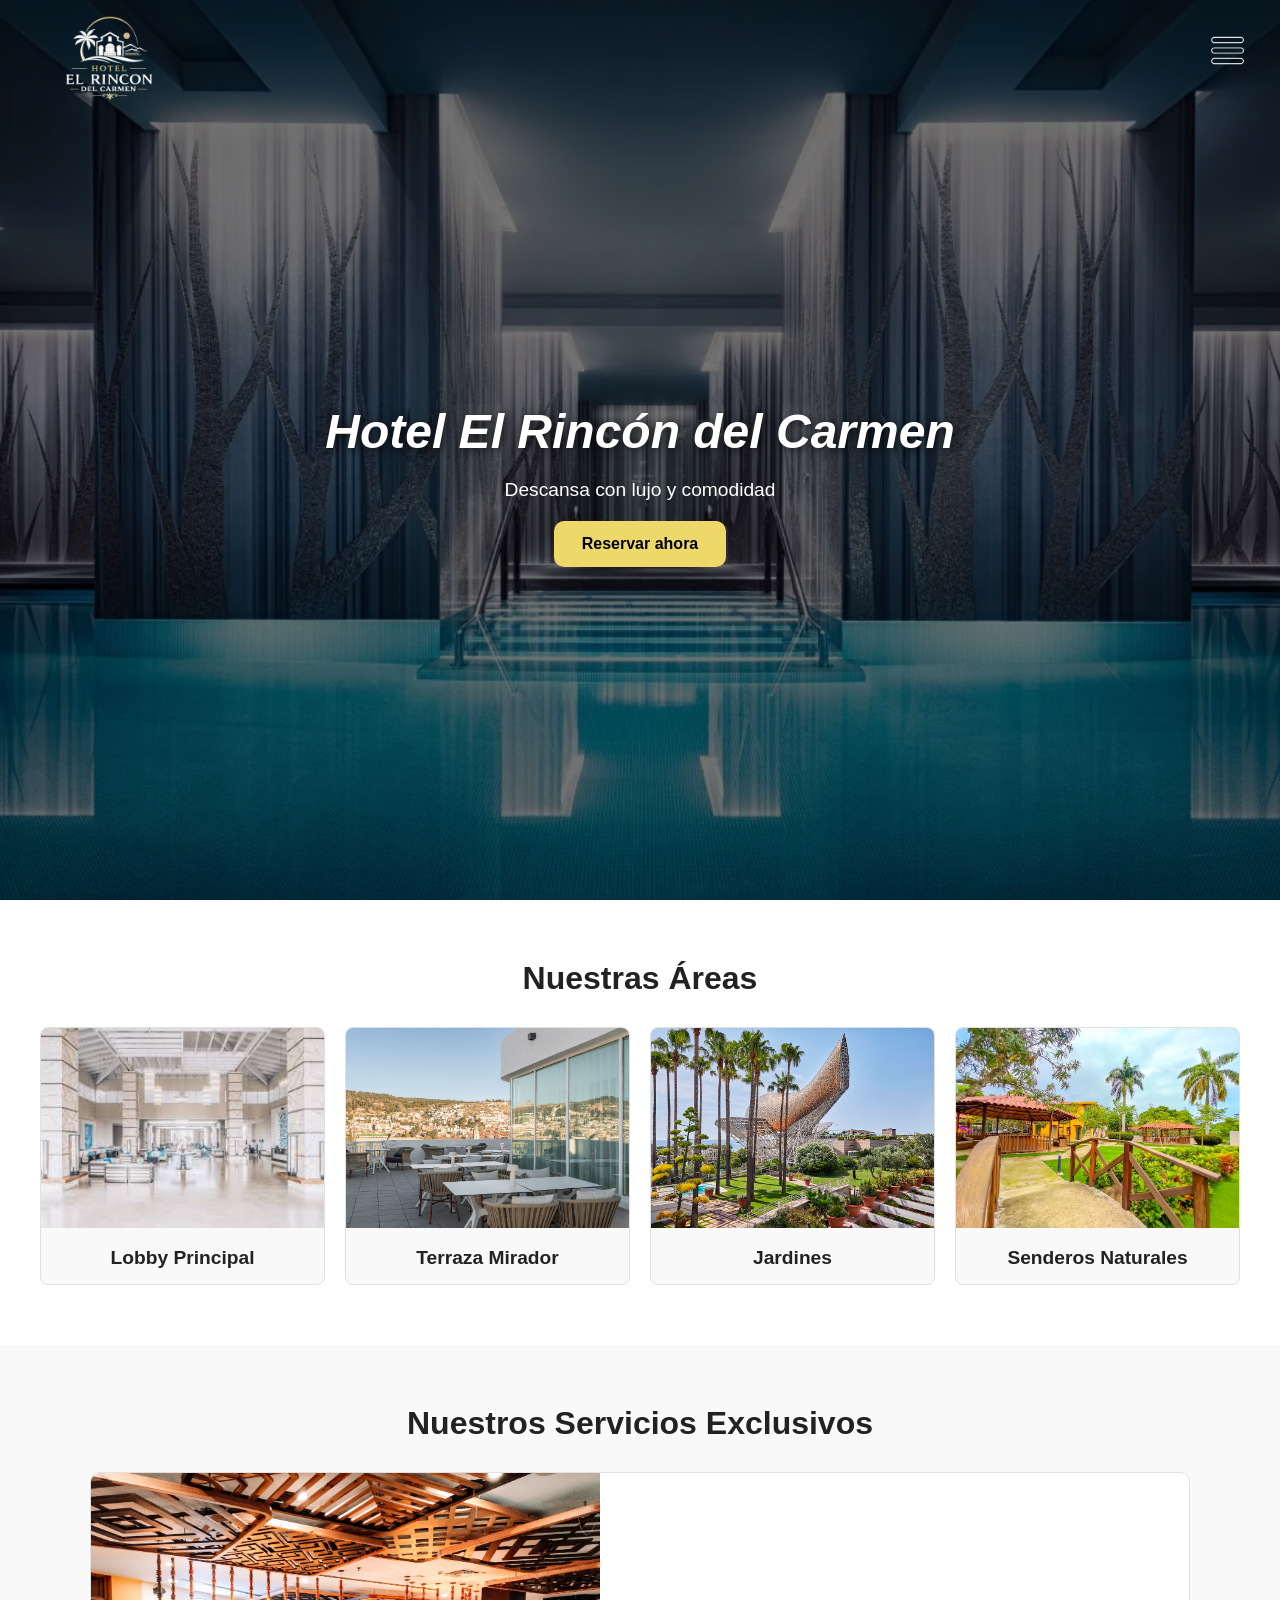
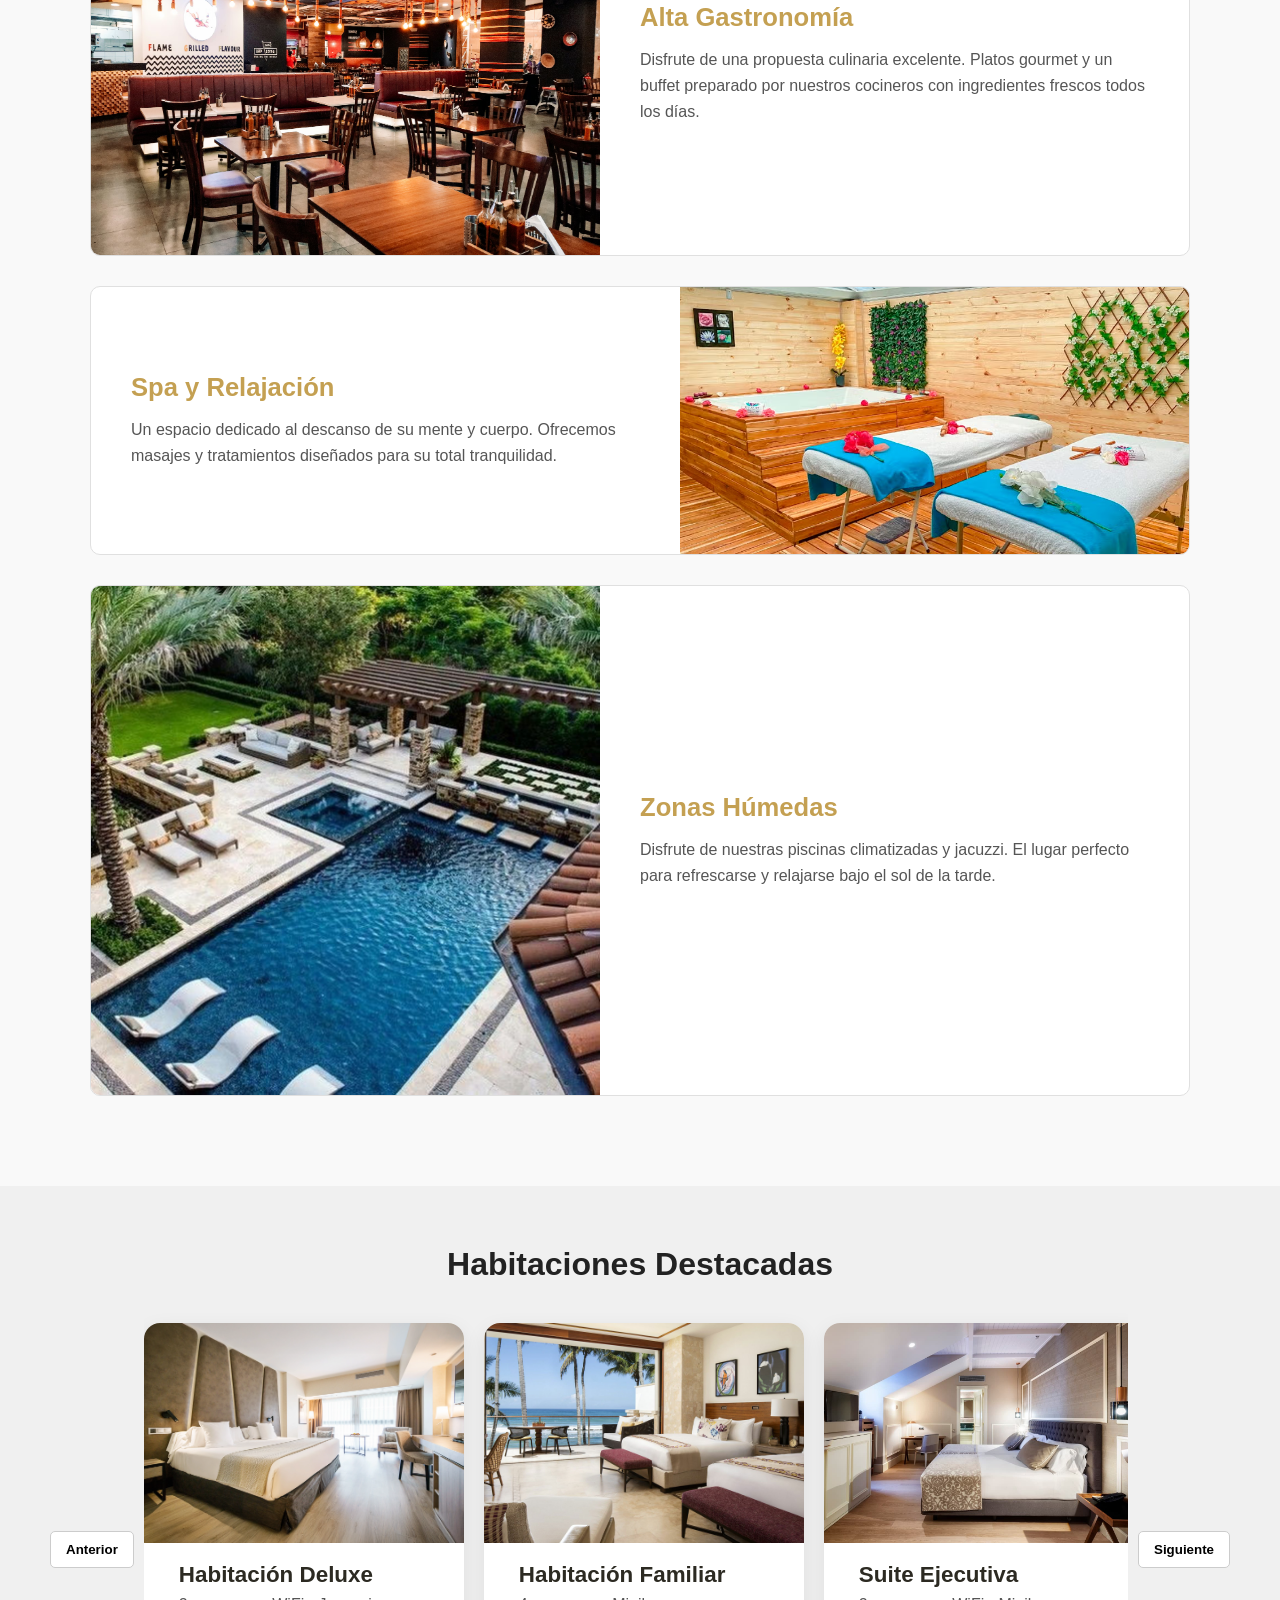
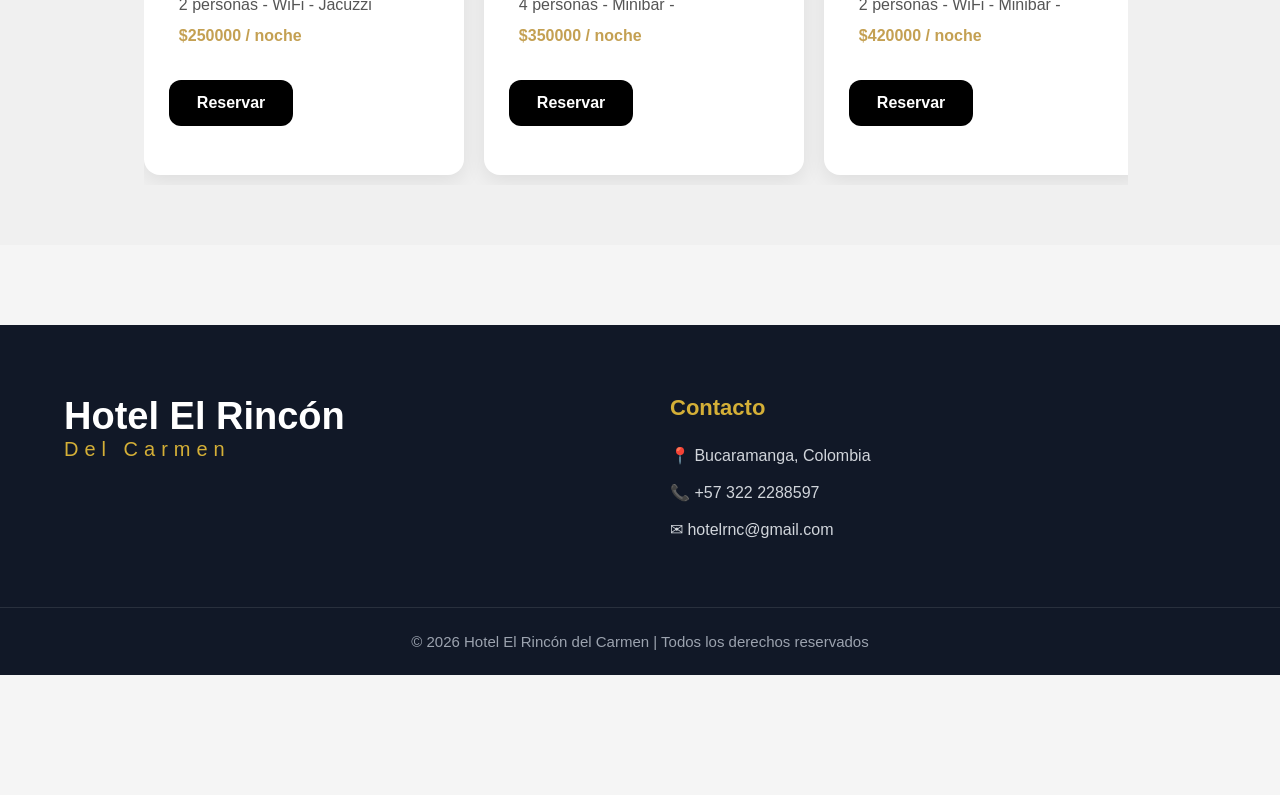
<file: index.html>
<!DOCTYPE html>
<html lang="es">

<head>
  <meta charset="UTF-8">
  <meta name="viewport" content="width=device-width, initial-scale=1.0">
  <title>Rincón del Carmen</title>
  <script src="js/sidebar.js" defer></script>
  <script src="js/reservas.js" defer></script>
  <script src="js/components/carousel.js" defer></script>
  <script src="js/storage.js" defer></script>
  <script src="./js/index.js" defer></script>
  <link rel="stylesheet" href="./css/styles.css">
</head>

<body>

  <!-- NAVBAR -->
  <nav class="navbar">
    <div class="logo">
      <img src="./assets/icons/logotipoHotelRC.png" alt="HOTEL RC" class="logo">
    </div>
    <button class="btn-menu">
      <img src="assets/icons/barra-de-menus.png" alt="☰" class="icono-menu">
    </button>
  </nav>

  <!-- SIDEBAR -->
  <aside class="sidebar">
    <div class="sidebar-logo">
      <span class="sidebar-hotel-label">Hotel</span>
      <h2>El Rincón</h2>
      <span class="sidebar-hotel-sub">Del Carmen</span>
    </div>
    <nav>
      <a href="index.html">Inicio</a>
      <a href="reservas.html">Reservas</a>
      <a href="contacto.html">Contacto</a>
      <hr class="nav-divider">
      <a href="login.html">Iniciar Sesión</a>
      <a href="registro.html">Registrarse</a>
    </nav>
  </aside>

  <!-- PORTADA -->
  <section class="portada">
    <div class="contenido-portada">
      <h1>Hotel El Rincón del Carmen</h1>
      <p>Descansa con lujo y comodidad</p>
      <a href="#habitaciones" class="btn-reservar">Reservar ahora</a>
    </div>
  </section>

  <!-- SECCIÓN: ÁREAS DEL HOTEL (NUEVA - GRID ESTÁNDAR) -->
  <section class="seccion-areas">
    <h2 class="titulo-seccion">Nuestras Áreas</h2>
    <div class="contenedor-areas">
      <div class="card-area">
        <img src="./assets/img/lobby.jpg" alt="Lobby">
        <h3>Lobby Principal</h3>
      </div>
      <div class="card-area">
        <img src="./assets/img/terraza.jpg" alt="Terraza">
        <h3>Terraza Mirador</h3>
      </div>
      <div class="card-area">
        <img src="./assets/img/jardines.jpg" alt="Jardines">
        <h3>Jardines</h3>
      </div>
      <div class="card-area">
        <img src="./assets/img/senderos.webp" alt="Senderos">
        <h3>Senderos Naturales</h3>
      </div>
    </div>
  </section>

  <!-- SECCIÓN: MUESTRAS FOTOGRÁFICAS DE SERVICIOS (REDISEÑADA FLEXBOX) -->
  <section class="seccion-servicios-fotos">
    <h2 class="titulo-seccion">Nuestros Servicios Exclusivos</h2>

    <div class="bloque-servicio">
      <div class="columna-imagen">
        <img src="./assets/img/restaurante.avif" alt="Comidas">
      </div>
      <div class="columna-texto">
        <h3>Alta Gastronomía</h3>
        <p>Disfrute de una propuesta culinaria excelente. Platos gourmet y un buffet preparado por nuestros cocineros con ingredientes frescos todos los días.</p>
      </div>
    </div>

    <div class="bloque-servicio inverso">
      <div class="columna-imagen">
        <img src="./assets/img/spa.avif" alt="Spa">
      </div>
      <div class="columna-texto">
        <h3>Spa y Relajación</h3>
        <p>Un espacio dedicado al descanso de su mente y cuerpo. Ofrecemos masajes y tratamientos diseñados para su total tranquilidad.</p>
      </div>
    </div>

    <div class="bloque-servicio">
      <div class="columna-imagen">
        <img src="./assets/img/piscina.jpg" alt="Zonas Húmedas">
      </div>
      <div class="columna-texto">
        <h3>Zonas Húmedas</h3>
        <p>Disfrute de nuestras piscinas climatizadas y jacuzzi. El lugar perfecto para refrescarse y relajarse bajo el sol de la tarde.</p>
      </div>
    </div>
  </section>

  <!-- SECCIÓN: HABITACIONES DESTACADAS (CARRUSEL SIN PROPIEDADES EXTRAÑAS) -->
  <section class="habitaciones" id="habitaciones">
    <h2 class="titulo-seccion">Habitaciones Destacadas</h2>

    <div class="carrusel-contenedor">
      <button class="carrusel-btn prev">Anterior</button>
      
      <div class="carrusel-track" id="contenedorHabitaciones">

      </div>
      

      <button class="carrusel-btn next">Siguiente</button>
    </div>
  </section>

  <!-- FOOTER -->
  <footer class="footer">

  <div class="footer-contenedor">

    <div class="footer-logo">
      <h2>Hotel El Rincón</h2>
      <span>Del Carmen</span>

    </div>

    <div class="footer-seccion">
      <h3>Contacto</h3>
      <p>📍 Bucaramanga, Colombia</p>
      <p>📞 +57 322 2288597</p>
      <p>✉ hotelrnc@gmail.com</p>
    </div>


  </div>

  <div class="footer-copy">
    <p>© 2026 Hotel El Rincón del Carmen | Todos los derechos reservados</p>
  </div>

  </footer>
</file>
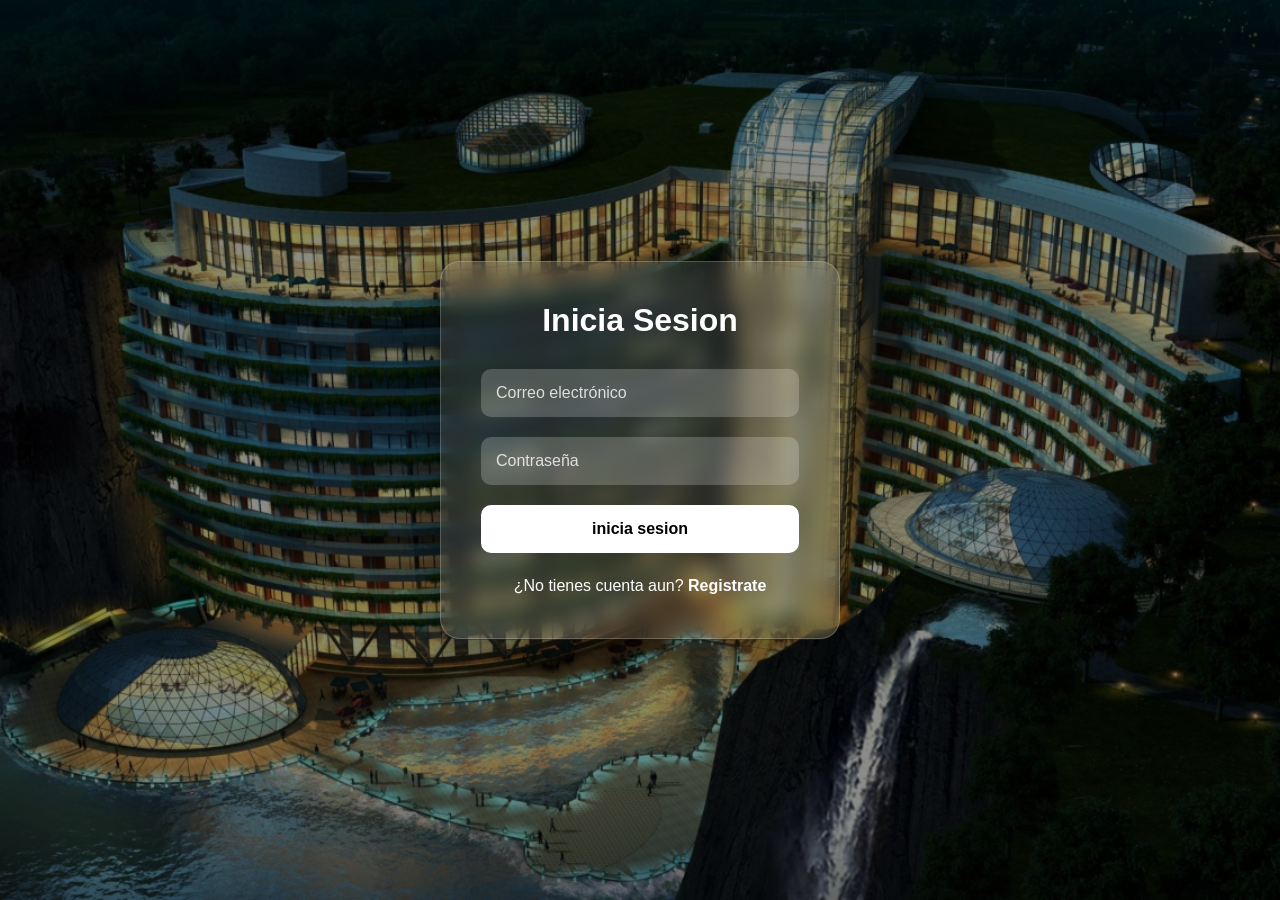
<file: admin.html>
<!DOCTYPE html>
<html lang="es">

<head>

    <meta charset="UTF-8">
    <meta name="viewport" content="width=device-width, initial-scale=1.0">

    <title>Panel de Administración</title>

    <script src="./js/storage.js" defer></script>
    <script src="./js/admin.js" defer></script>

    <link rel="stylesheet" href="./css/admin.css">

</head>

<body>

    <div class="admin-container">

        <!-- SIDEBAR -->

        <aside class="sidebar">

            <div class="sidebar-logo">

                <h2>Hotel Rincón</h2>

                <p>Panel Admin</p>

            </div>

            <nav>

                <ul>

                    <li id="menuDashboard">
                        Dashboard
                    </li>

                    <li id="menuHabitaciones">
                        Habitaciones
                    </li>

                    <li id="menuReservas">
                        Reservas
                    </li>

                    <li id="cerrarSesion">
                        Cerrar sesión
                    </li>

                </ul>

            </nav>

        </aside>

        <!-- CONTENIDO -->

        <main class="main-content">

            <!-- DASHBOARD -->

            <section id="vistaDashboard">

                <header class="topbar">

                    <div>

                        <h1>Dashboard</h1>

                        <p>
                            Bienvenido al panel administrativo.
                        </p>

                    </div>

                </header>

                <div class="dashboard-cards">

                    <div class="dashboard-card">

                        <h3>Total Habitaciones</h3>

                        <p id="totalHabitaciones">
                            0
                        </p>

                    </div>

                    <div class="dashboard-card">

                        <h3>Total Reservas</h3>

                        <p id="totalReservas">
                            0
                        </p>

                    </div>

                </div>

            </section>

            <!-- HABITACIONES -->

            <section id="vistaHabitaciones">

                <header class="topbar">

                    <div>

                        <h1>Administración de Habitaciones</h1>

                        <p>
                            Aquí puedes gestionar las habitaciones.
                        </p>

                    </div>

                </header>

                <!-- FORMULARIO -->

                <section class="form-section">

                    <h2>Agregar / Editar Habitación</h2>

                    <form id="formHabitacion">

                        <input
                            type="text"
                            id="nombre"
                            placeholder="Nombre habitación"
                            required
                        >

                        <input
                            type="number"
                            id="camas"
                            placeholder="Cantidad camas"
                            required
                        >

                        <input
                            type="number"
                            id="personas"
                            placeholder="Máximo personas"
                            required
                        >

                        <input
                            type="number"
                            id="precio"
                            placeholder="Precio por noche"
                            required
                        >

                        <input
                            type="text"
                            id="imagen"
                            placeholder="Ruta imagen ejemplo: ./assets/img/habitacion7.jpg"
                            required
                        >

                        <!-- SERVICIOS -->

                        <div class="checkbox-group">

                            <label>

                                <input
                                    type="checkbox"
                                    id="internet"
                                >

                                Internet

                            </label>

                            <label>

                                <input
                                    type="checkbox"
                                    id="minibar"
                                >

                                Minibar

                            </label>

                            <label>

                                <input
                                    type="checkbox"
                                    id="jacuzzi"
                                >

                                Jacuzzi

                            </label>

                        </div>

                        <button type="submit">

                            Guardar Cambios

                        </button>

                    </form>

                </section>

                <!-- TABLA -->

                <section class="table-section">

                    <h2>Habitaciones del Hotel</h2>

                    <table>

                        <thead>

                            <tr>

                                <th>Habitación</th>
                                <th>Camas</th>
                                <th>Personas</th>
                                <th>Precio</th>
                                <th>Servicios</th>
                                <th>Acciones</th>

                            </tr>

                        </thead>

                        <tbody id="tablaHabitaciones">

                        </tbody>

                    </table>

                </section>

            </section>

            <!-- RESERVAS -->

            <section id="vistaReservas">

                <header class="topbar">

                    <div>

                        <h1>Gestión de Reservas</h1>

                        <p>
                            Aquí puedes gestionar las reservas.
                        </p>

                    </div>

                </header>

                <section class="table-section">

                    <table>

                        <thead>

                            <tr>

                                <th>Habitación</th>
                                <th>Fecha Inicio</th>
                                <th>Fecha Fin</th>
                                <th>Personas</th>
                                <th>Total</th>
                                <th>Acciones</th>

                            </tr>

                        </thead>

                        <tbody id="tablaReservas">

                        </tbody>

                    </table>

                </section>

            </section>

        </main>

    </div>

</body>

</html>
</file>
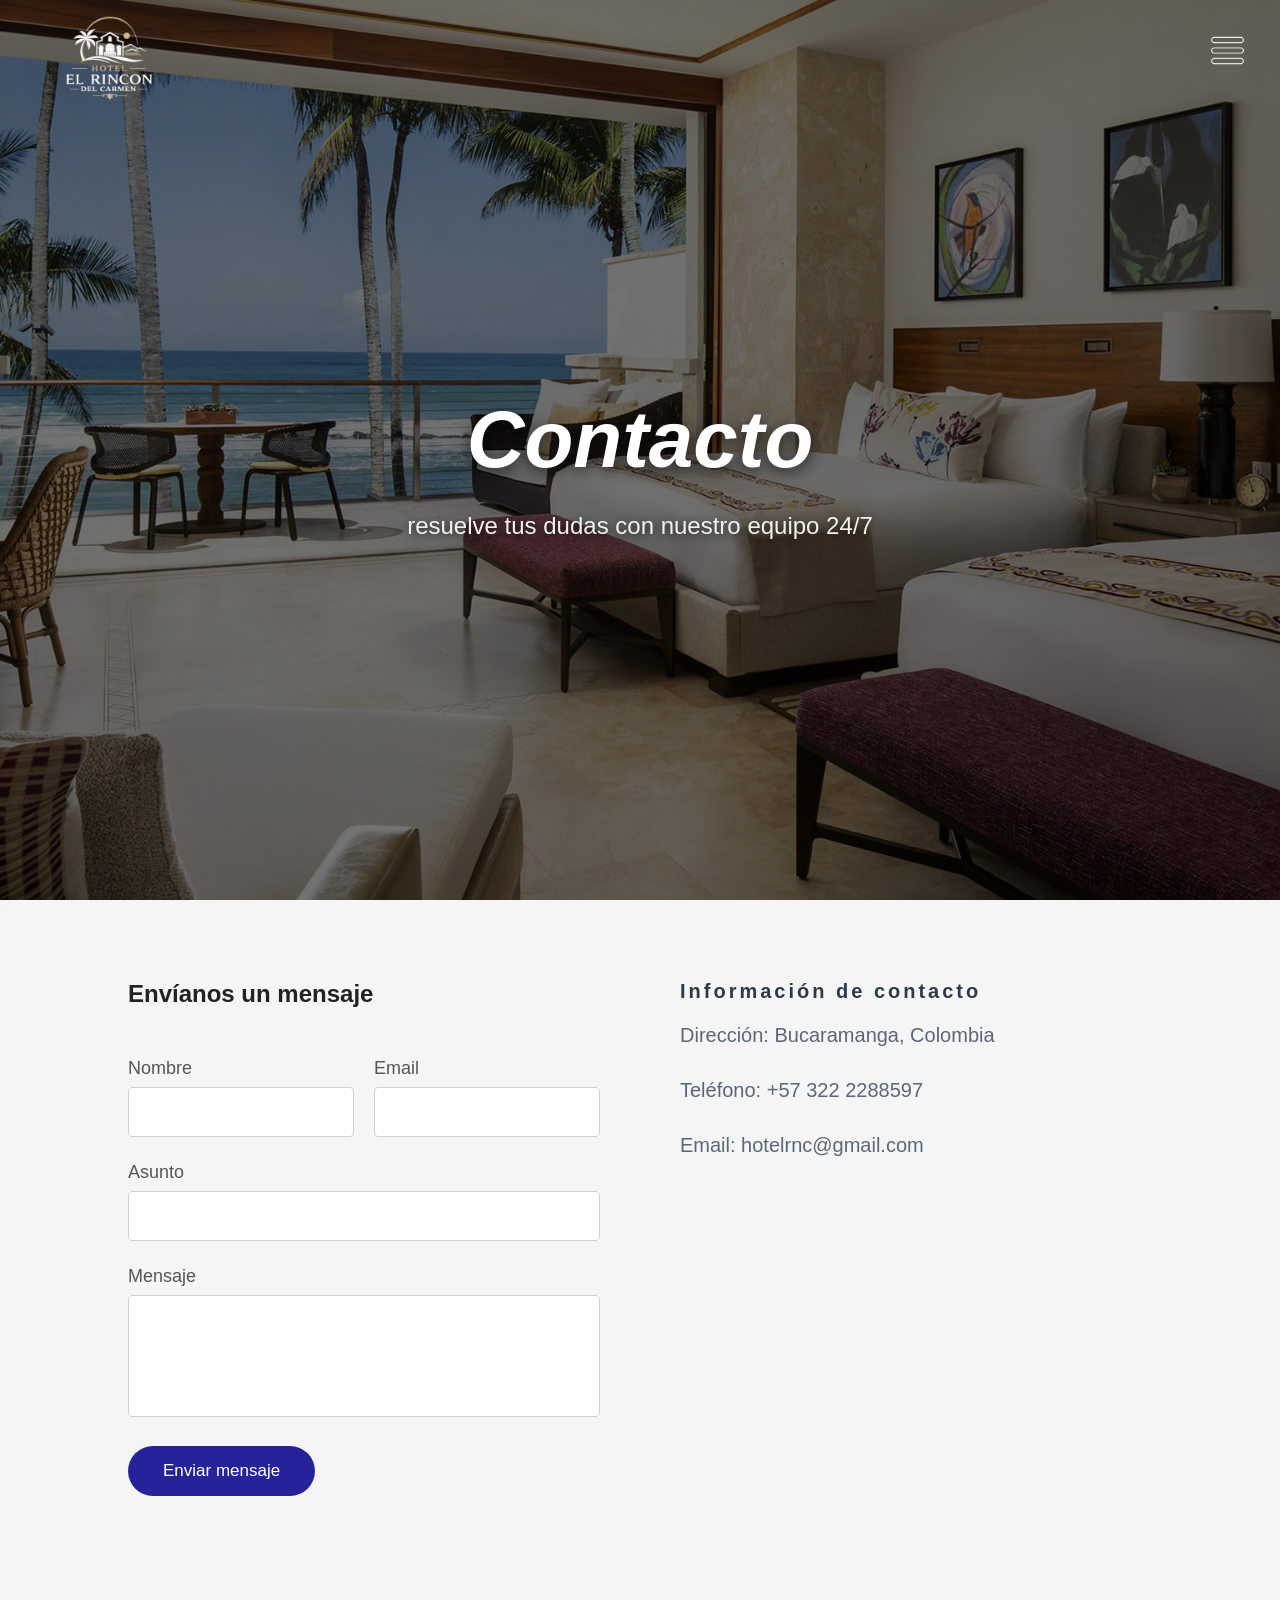
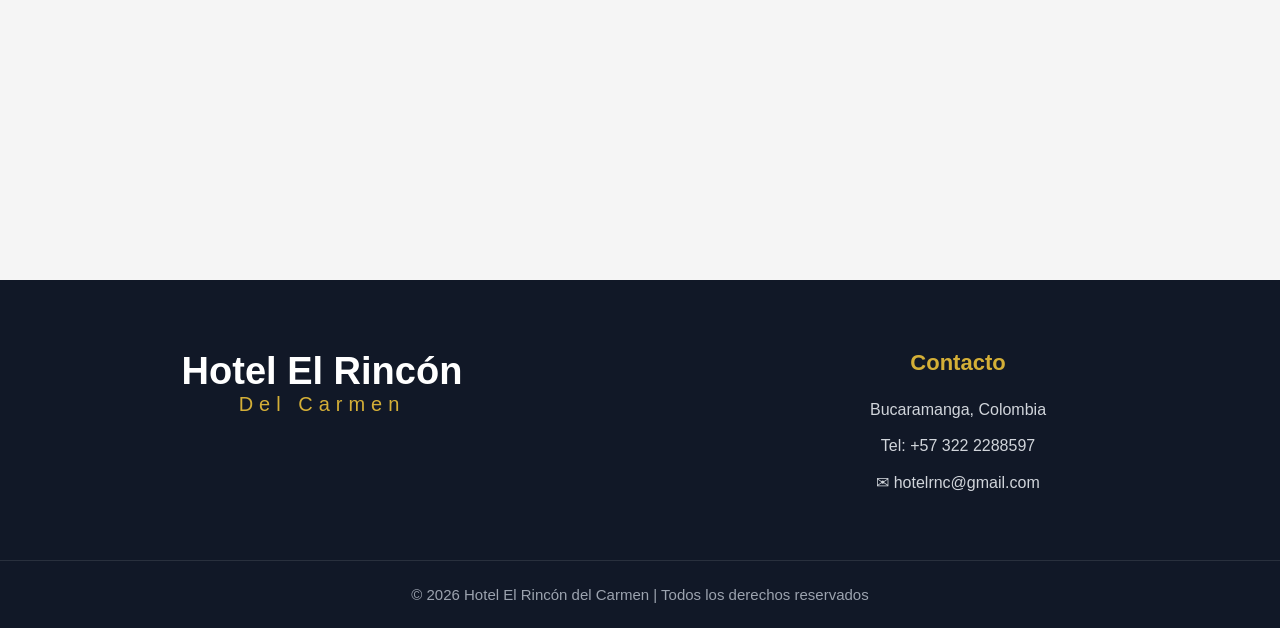
<file: contacto.html>
<!DOCTYPE html>
<html lang="es">

<head>
  <meta charset="UTF-8">
  <meta name="viewport" content="width=device-width, initial-scale=1.0">
  <title>Rincón del Carmen</title>
  <script src="js/sidebar.js" defer></script>
  <script src="js/reservas.js" defer></script>
  <script src="js/components/carousel.js"></script>

  <link rel="stylesheet" href="css/contacto.css">
</head>

<body>

  <!-- NAVBAR -->
  <nav class="navbar">
    <div class="logo">
      <img src="./assets/icons/logotipoHotelRC.png" alt="HOTEL RC" class="logo">
    </div>
    <button class="btn-menu">
      <img src="assets/icons/barra-de-menus.png" alt="☰" class="icono-menu">
    </button>
  </nav>

  <!-- SIDEBAR -->
  <aside class="sidebar">
    <div class="sidebar-logo">
      <span class="sidebar-hotel-label">Hotel</span>
      <h2>El Rincón</h2>
      <span class="sidebar-hotel-sub">Del Carmen</span>
    </div>
    <nav>
      <a href="index.html">Inicio</a>
      <a href="reservas.html">Reservas</a>
      <a href="contacto.html">Contacto</a>
      <hr class="nav-divider">
      <a href="login.html">Iniciar Sesión</a>
      <a href="registro.html">Registrarse</a>
    </nav>
  </aside>

  <!-- PORTADA -->
  <section class="portada">
    <div class="contenido-portada">
      <h1>Contacto</h1>
      <p>resuelve tus dudas con nuestro equipo 24/7</p>
    </div>
  </section>

  <!-- CONTACTO -->
  <section class="contacto">
    <div class="contenedor-contacto">
      <div class="formulario-contacto">
        <h2 class="contactanos">Envíanos un mensaje</h2>
        <form action="#" method="POST">
          <div class="fila">
            <div class="campo">
              <label for="nombre">Nombre</label>
              <input type="text" id="nombre" name="nombre" required>
            </div>
            <div class="campo">
              <label for="email">Email</label>
              <input type="email" id="email" name="email" required>
            </div>
          </div>
          <div class="campo">
            <label for="asunto">Asunto</label>
            <input type="text" id="asunto" name="asunto" required>
          </div>
          <div class="campo">
            <label for="mensaje">Mensaje</label>
            <textarea id="mensaje" name="mensaje" rows="5" required></textarea>
          </div>
          <button type="submit">Enviar mensaje</button>
        </form>
      </div>

      <div class="info-contacto">
        <h3>Información de contacto</h3>
        <p>Dirección: Bucaramanga, Colombia</p>
        <p>Teléfono: +57 322 2288597</p>
        <p>Email: hotelrnc@gmail.com</p>
      </div>
    </div>
  </section>

  <!-- FOOTER -->
<footer class="footer">

  <div class="footer-contenedor">

    <div class="footer-logo">
      <h2>Hotel El Rincón</h2>
      <span>Del Carmen</span>
      
    </div>

    <div class="footer-seccion">
      <h3>Contacto</h3>
      <p> Bucaramanga, Colombia</p>
      <p>Tel: +57 322 2288597</p>
      <p>✉ hotelrnc@gmail.com</p>
    </div>


  </div>

  <div class="footer-copy">
    <p>© 2026 Hotel El Rincón del Carmen | Todos los derechos reservados</p>
  </div>

</footer>
</file>
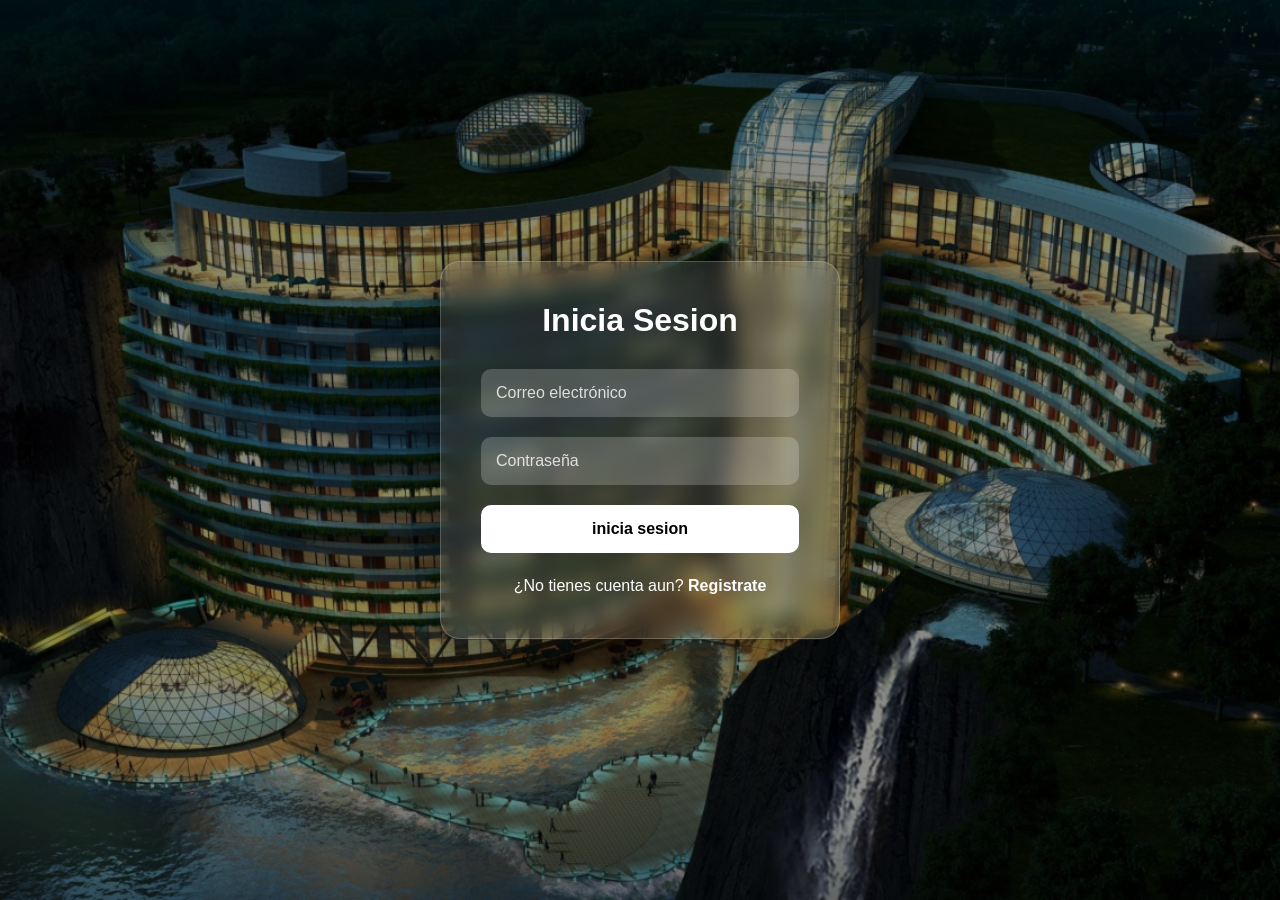
<file: login.html>
<!DOCTYPE html>
<html lang="es">
<head>
    <meta charset="UTF-8">
    <meta name="viewport" content="width=device-width, initial-scale=1.0">
    <link rel="stylesheet" href="css/login.css">
    <script src="js/login.js" defer></script>
    <script src="js/imagenes.js" defer></script>
    <title>Login</title>
</head>

<body>

<div class="contenedorP">

    <form class="formulario">

        <h2>Inicia Sesion</h2>

        <div class="input-box">
            <input type="email" id="Correo" placeholder="Correo electrónico" required>
        </div>

        <div class="input-box">
            <input type="password" id="Contraseña" placeholder="Contraseña" required>
        </div>

      

        <button type="submit">inicia sesion</button>

        <p class="login">
            ¿No tienes cuenta aun? <a href="registro.html">Registrate</a>
        </p>

        
    </form>

</div>

<div class="fondo fondo1"></div>
<div class="fondo fondo2"></div>

</body>
</html>
</file>
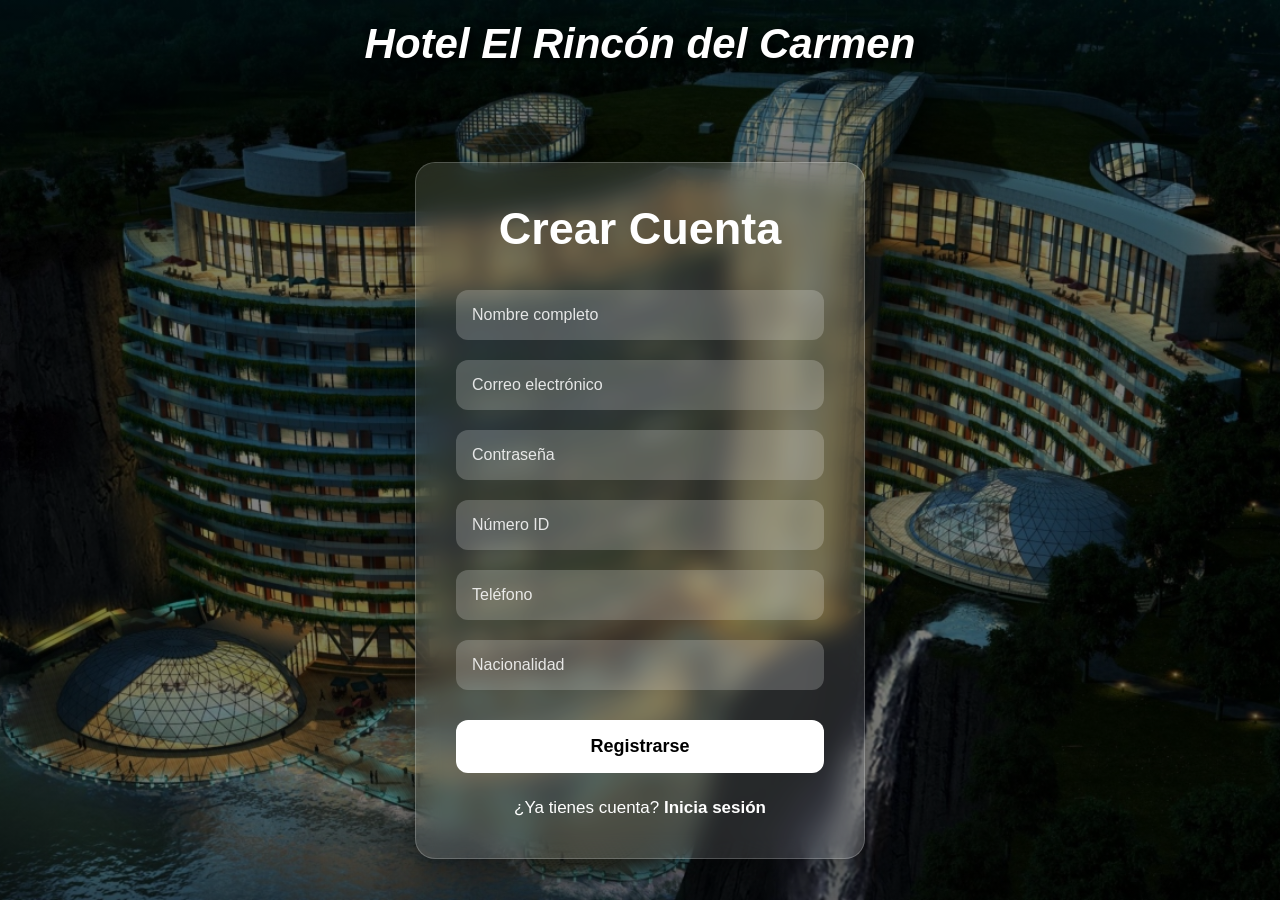
<file: registro.html>
<!DOCTYPE html>
<html lang="es">
<head>
    <meta charset="UTF-8">
    <meta name="viewport" content="width=device-width, initial-scale=1.0">
    <link rel="stylesheet" href="css/registro.css">
    <title>Registro</title>
    <script src="js/registro.js" defer></script>
</head>

<body>

    <header>
        <h1 class="head">Hotel El Rincón del Carmen</h1>
    </header>

    <div class="contenedorP">

        <form class="formulario">

            <h2>Crear Cuenta</h2>

            <div class="input-box">
                <input type="text" id="Nombre" placeholder="Nombre completo" required>
            </div>

            <div class="input-box">
                <input type="email" id="Correo" placeholder="Correo electrónico" required>
            </div>

            <div class="input-box">
                <input type="password" id="Contraseña" placeholder="Contraseña" required>
            </div>

            <div class="input-box">
                <input type="number" id="numeroid" placeholder="Número ID" required>
            </div>

            <div class="input-box">
                <input type="number" id="telefono" placeholder="Teléfono" required>
            </div>

            <div class="input-box">
                <input type="text" id="nacionalidad" placeholder="Nacionalidad" required>
            </div>

            <button type="submit">Registrarse</button>

            <p class="login">
                ¿Ya tienes cuenta?
                <a href="login.html">Inicia sesión</a>
            </p>

        </form>

    </div>

</body>
</html>
</file>
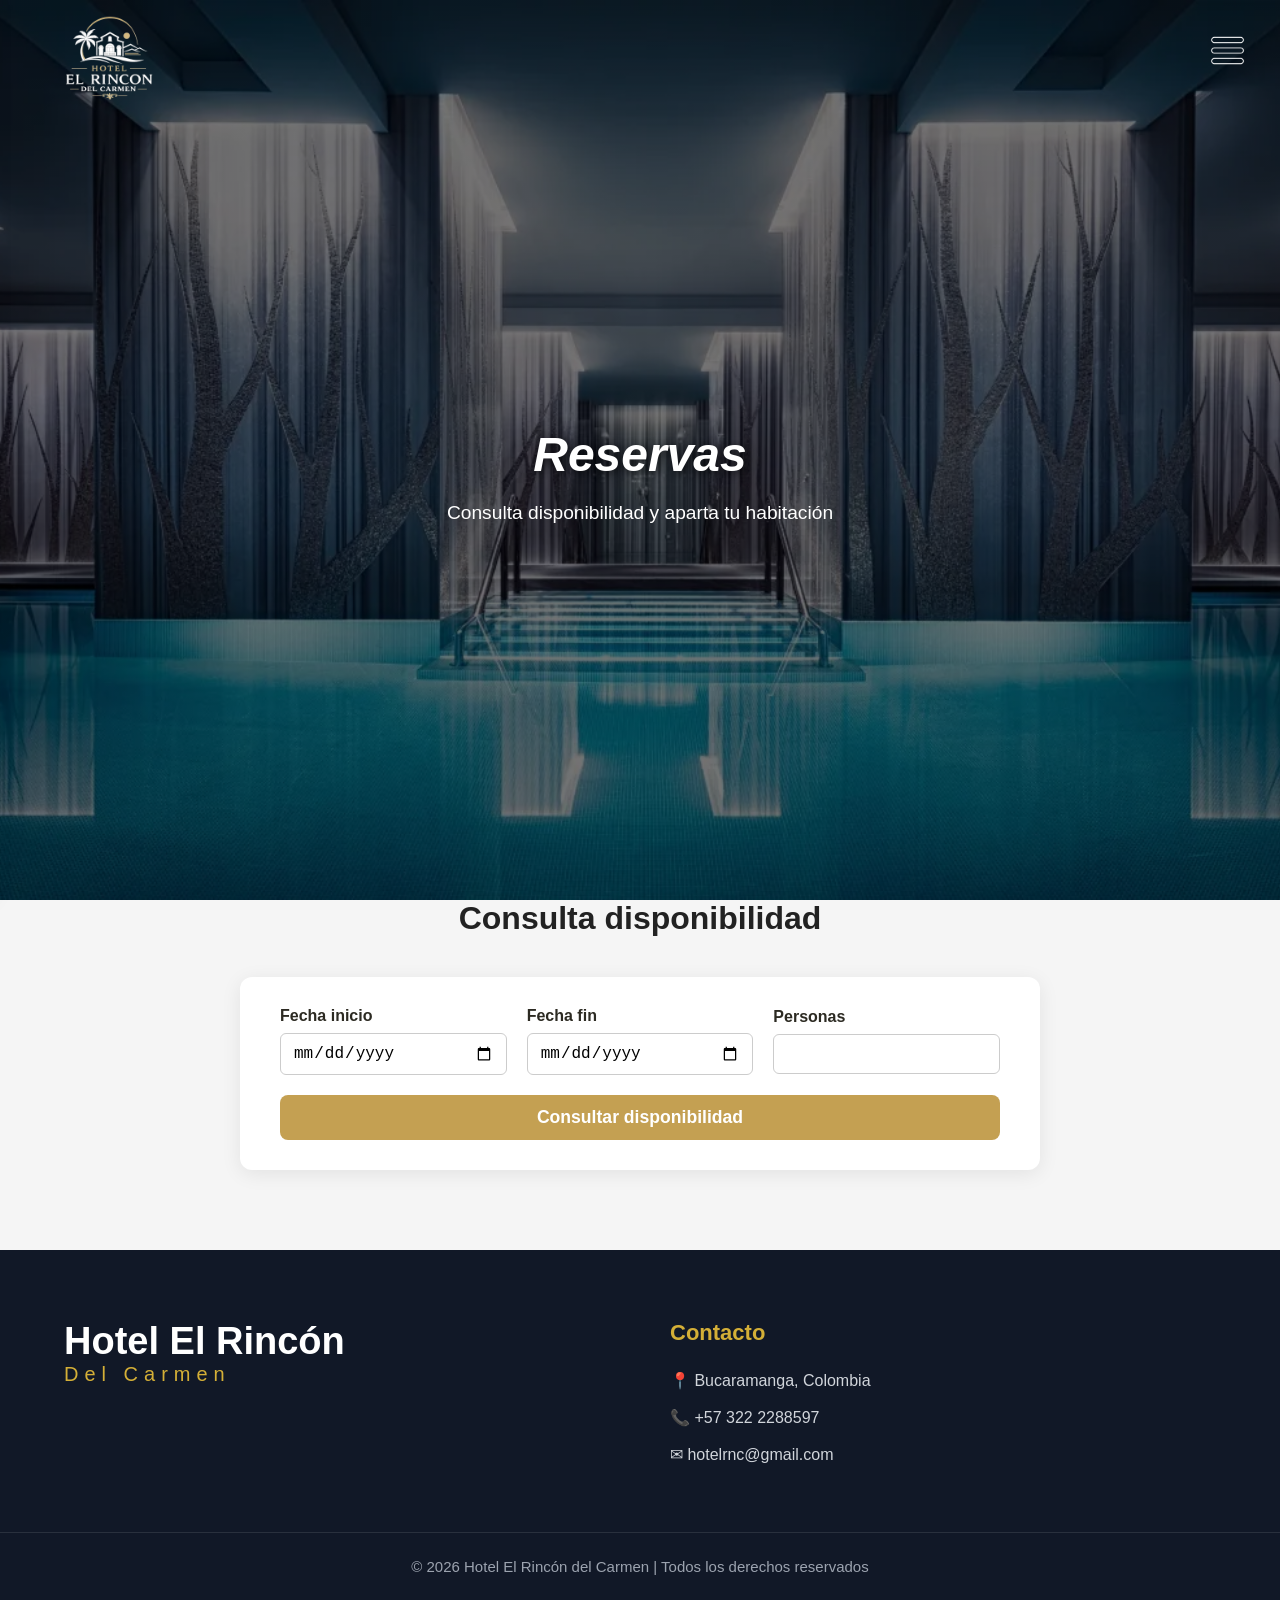
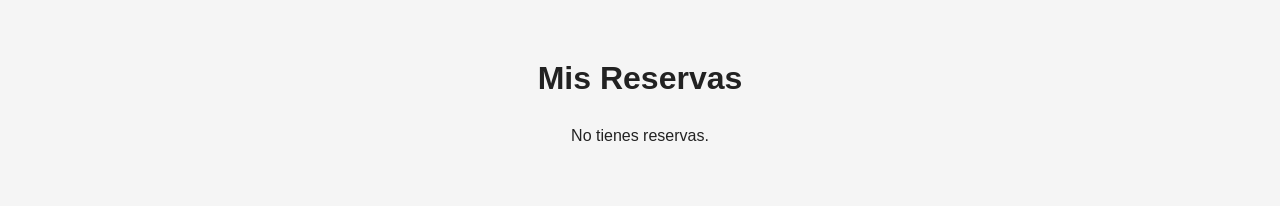
<file: reservas.html>
<!DOCTYPE html>
<html lang="es">
<head>
  <meta charset="UTF-8">
  <meta name="viewport" content="width=device-width, initial-scale=1.0">
  <title>Reservas - Hotel El Rincón del Carmen</title>
  <link rel="stylesheet" href="css/styles.css">
  <script src="js/sidebar.js" defer></script>
  <script src="js/storage.js" defer></script>
  <script src="js/reservas.js" defer></script>
</head>
<body>

  <!-- NAVBAR -->
  <nav class="navbar">
    <div class="logo">
      <img src="./assets/icons/logotipoHotelRC.png" alt="HOTEL RC" class="logo">
    </div>
    <button class="btn-menu">
      <img src="assets/icons/barra-de-menus.png" alt="☰" class="icono-menu">
    </button>
  </nav>

  <!-- SIDEBAR -->
  <aside class="sidebar">
    <div class="sidebar-logo">
      <span class="sidebar-hotel-label">Hotel</span>
      <h2>El Rincón</h2>
      <span class="sidebar-hotel-sub">Del Carmen</span>
    </div>
    <nav>
      <a href="index.html">Inicio</a>
      <a href="reservas.html">Reservas</a>
      <a href="contacto.html">Contacto</a>
      <hr class="nav-divider">
      <a href="login.html">Iniciar Sesión</a>
      <a href="registro.html">Registrarse</a>
    </nav>
  </aside>

  <!-- PORTADA -->
  <section class="portada">
    <div class="contenido-portada">
      <h1>Reservas</h1>
      <p>Consulta disponibilidad y aparta tu habitación</p>
    </div>
  </section>

  <!-- FORMULARIO DE DISPONIBILIDAD -->
  <section class="form-reserva">
  <h2 class="titulo-seccion">Consulta disponibilidad</h2>
  <form id="formDisponibilidad" class="formulario-disponibilidad">
    <div class="campo">
      <label for="fechaInicio">Fecha inicio</label>
      <input type="date" id="fechaInicio" required>
    </div>
    <div class="campo">
      <label for="fechaFin">Fecha fin</label>
      <input type="date" id="fechaFin" required>
    </div>
    <div class="campo">
      <label for="personas">Personas</label>
      <input type="number" id="personas" min="1" required>
    </div>
    <button type="submit" class="btn-consultar">Consultar disponibilidad</button>
  </form>
</section>


  <!-- RESULTADOS -->
  <section id="resultadoDisponibilidad"></section>

  <!-- FOOTER -->
  <footer class="footer">
    <div class="footer-contenedor">
      <div class="footer-logo">
        <h2>Hotel El Rincón</h2>
        <span>Del Carmen</span>
      </div>
      <div class="footer-seccion">
        <h3>Contacto</h3>
        <p>📍 Bucaramanga, Colombia</p>
        <p>📞 +57 322 2288597</p>
        <p>✉ hotelrnc@gmail.com</p>
      </div>
    </div>
    <div class="footer-copy">
      <p>© 2026 Hotel El Rincón del Carmen | Todos los derechos reservados</p>
    </div>
  </footer>

</body>
</html>
</file>
<file: css/styles.css>
html {
  scroll-behavior: smooth;
}

/* RESET GENERAL */
* {
  margin: 0;
  padding: 0;
  box-sizing: border-box;
}

/* BODY */
body {
  font-family: Arial, sans-serif;
  margin: auto;
  background-color: #f5f5f5;
  color: #222222;
}

/* TITULO GLOBAL SECCIONES */
.titulo-seccion {
  text-align: center;
  font-size: 2rem;
  margin-bottom: 30px;
  color: #222222;
}

/* NAVBAR */
.navbar {
  display: flex;
  justify-content: space-between;
  align-items: center;
  padding: 20px 30px;
  height: 100px;
  background-color: transparent;
  position: absolute;
  top: 0;
  left: 0;
  width: 100%;
  z-index: 900;
}

.logo {
  width: 160px;
  height: auto;
  padding-top: 15px;
}

.btn-menu {
  background: none;
  border: none;
  cursor: pointer;
  display: flex;
  align-items: center;
  justify-content: center;
  padding: 0;
}

.icono-menu {
  width: 45px;
  height: 45px;
  object-fit: contain;
  filter: invert(1);
}

/* SIDEBAR */
.sidebar {
  position: fixed;
  top: 0;
  left: -260px;
  width: 250px;
  height: 100vh;
  background: #e5fcf7;
  padding: 30px 20px;
  transition: 0.3s;
  box-shadow: 4px 0 20px rgba(0,0,0,0.08);
  z-index: 1000;
  border-left: 3px solid #C4A052;
}

.sidebar.activo {
  left: 0;
}

.sidebar-logo {
  display: flex;
  flex-direction: column;
  align-items: center;
  text-align: center;
  padding-bottom: 24px;
  border-bottom: 1px solid rgba(196, 160, 82, 0.25);
}

.sidebar-hotel-label {
  font-size: 9px;
  text-transform: uppercase;
  color: #C4A052;
}

.sidebar-logo h2 {
  font-size: 1.5rem;
  color: #2C2A22;
  margin: 6px 0 4px;
  font-weight: 600;
}

.sidebar-hotel-sub {
  font-size: 9px;
  text-transform: uppercase;
  color: #C4A052;
  opacity: 0.7;
}

.sidebar nav {
  display: flex;
  flex-direction: column;
  gap: 4px;
  margin-top: 24px;
}

.sidebar a {
  text-decoration: none;
  color: #4A4540;
  font-size: 1rem;
  padding: 10px 14px;
  border-radius: 4px;
  transition: 0.2s;
}

.sidebar a:hover {
  background: rgba(196, 160, 82, 0.09);
  color: #C4A052;
  padding-left: 18px;
}

.nav-divider {
  border: none;
  border-top: 1px solid rgba(196, 160, 82, 0.2);
  margin: 8px 0;
}

/* PORTADA */

.portada{
  height: 100vh;

  display: flex;
  flex-direction: column;
  justify-content: center;
  align-items: center;

  text-align: center;

  color: white;

  padding-top: 70px;

  background:

    linear-gradient(
      rgba(0,0,0,0.55),
      rgba(0,0,0,0.55)
    ),

    url("../assets/img/hotel.webp");

  background-size: cover;

  background-position: center;

  background-repeat: no-repeat;
}

.portada h1 {
  font-size: 3rem;
  font-style: italic;
  text-shadow: 2px 2px 10px rgba(0,0,0,0.7); /*x y blur color*/
}

.portada p {
  margin: 20px 0;
  font-size: 1.2rem;
  color: white;
}

.btn-reservar {
  display: inline-block;
  padding: 14px 28px;
  background: #eed86a;
  color: rgb(0, 0, 0);
  text-decoration: none;
  border-radius: 10px;
  font-size: 1rem;
  font-weight: bold;
  transition: 0.3s ease;
}

.btn-reservar:hover {
  background: #a3823c;
}

/* SECCIÓN NUEVA: ÁREAS DEL HOTEL (GRID CONVENCIAL) */
.seccion-areas {
  padding: 60px 20px;
  background-color: white;
}

.contenedor-areas {
  display: grid;
  grid-template-columns: repeat(auto-fit, minmax(240px, 1fr));
  gap: 20px;
  max-width: 1200px;
  margin: 0 auto;
}

.card-area {
  background-color: #f9f9f9;
  border: 1px solid #e0e0e0;
  border-radius: 8px;
  overflow: hidden;
  text-align: center;
  padding-bottom: 15px;
}

.card-area img {
  width: 100%;
  height: 200px;
  object-fit: cover;
}

.card-area h3 {
  margin-top: 15px;
  font-size: 1.2rem;
  color: #222222;
}


/* SECCIÓN REEMPLAZADA: MUESTRAS DE SERVICIOS (BLOQUES FLEXBOX) */
.seccion-servicios-fotos {
  padding: 60px 20px;
  background-color: #f9f9f9;
}

.bloque-servicio {
  display: flex;
  background-color: white;
  margin-bottom: 30px;
  border: 1px solid #e0e0e0;
  border-radius: 10px;
  overflow: hidden;
  max-width: 1100px;
  margin-left: auto;
  margin-right: auto;
}

.bloque-servicio.inverso {
  flex-direction: row-reverse;
}

.columna-imagen {
  flex: 1;
}

.columna-imagen img {
  width: 100%;
  height: 100%;
  min-height: 250px;
  display: block;
  object-fit: cover;
}

.columna-texto {
  flex: 1;
  padding: 40px;
  display: flex;
  flex-direction: column;
  justify-content: center;
}

.columna-texto h3 {
  font-size: 1.6rem;
  margin-bottom: 15px;
  color: #C4A052;
}

.columna-texto p {
  line-height: 1.6;
  color: #555555;
}

/* SECCIÓN: HABITACIONES (OPTIMIZADO A CARRUSEL BÁSICO) */
.habitaciones {
  padding: 60px 20px;
  background-color: #f0f0f0;
}

.carrusel-contenedor {
  display: flex;
  align-items: center;
  max-width: 1200px;
  margin: 0 auto;
}

.carrusel-track {
  display: flex;
  gap: 20px;
  overflow-x: auto;
  width: 100%;
  padding: 10px 0;
}

/* Ocultar barra de scroll visualmente */
.carrusel-track::-webkit-scrollbar {
  display: none;
}

.card-habitacion {
  flex: 0 0 320px; /* Ancho fijo para cada tarjeta en el carrusel */
  background-color: white;
  border-radius: 20px;
  overflow: hidden;
  box-shadow: 0 4px 15px rgba(0,0,0,0.08);
}

.card-habitacion img {
  width: 100%;
  height: 250px;
  object-fit: cover;
}

.card-habitacion h3 {
  margin-top: 15px;
  font-size: 1.5rem;
  padding-left: 15px;
}

.card-habitacion p {
  margin-top: 10px;
  padding: 0 15px;
}

.card-habitacion span {
  display: block;
  margin-top: 10px;
  font-weight: bold;
  color: #C4A052;
  padding: 0 15px;
}

.card-habitacion a {
  display: inline-block;
  margin: 25px;
  padding: 14px 28px;
  border-radius: 12px;
  cursor: pointer;
  background: black;
  color: white;
  font-size: 1rem;
  font-weight: bold;
  text-decoration: none;
  transition: background-color 0.3s ease;
}

.card-habitacion a:hover {
  background-color: #333;
}

/* BOTONES DEL CARRUSEL */
.carrusel-btn {
  background-color: white;
  border: 1px solid #ccc;
  padding: 10px 15px;
  cursor: pointer;
  font-weight: bold;
  border-radius: 5px;
  margin: 0 10px;
}

.carrusel-btn:hover {
  background-color: #C4A052;
  color: white;
}

/* FOOTER */
.footer{
    background: #111827;
    color: white;
    padding-top: 70px;
    margin-top: 80px;
    font-family: 'Poppins', sans-serif;
}

.footer-contenedor{
    width: 90%;
    max-width: 1300px;
    margin: auto;
    display: flex;
    justify-content: space-between;
    gap: 60px;
    flex-wrap: wrap;
    padding-bottom: 50px;
}

.footer-logo{
    flex: 1;
    min-width: 300px;
}

.footer-logo h2{
    font-size: 38px;
    font-weight: 700;
    color: #ffffff;
    margin-bottom: 0;
}

.footer-logo span{
    font-size: 20px;
    letter-spacing: 6px;
    color: #d4af37;
    display: block;
    margin-bottom: 25px;
}

.footer-logo p{
    color: #cbd5e1;
    line-height: 30px;
    max-width: 400px;
    font-size: 17px;
}

.footer-seccion{
    flex: 1;
    min-width: 220px;
}

.footer-seccion h3{
    font-size: 22px;
    margin-bottom: 25px;
    color: #d4af37;
}

.footer-seccion p{
    margin-bottom: 18px;
    color: #d1d5db;
    font-size: 16px;
}

.footer-seccion a{
    display: block;
    margin-bottom: 15px;
    text-decoration: none;
    color: #d1d5db;
    transition: 0.3s;
    font-size: 16px;
}

.footer-seccion a:hover{
    color: #d4af37;
    padding-left: 5px;
}

.footer-copy{
    border-top: 1px solid rgba(255,255,255,0.1);
    text-align: center;
    padding: 25px 10px;
}

.footer-copy p{
    color: #9ca3af;
    font-size: 15px;
}

/* RESPONSIVE */

@media(max-width: 768px){
    .bloque-servicio, .bloque-servicio.inverso {
      flex-direction: column;
    }
    .columna-texto {
      padding: 20px;
    }

    .footer-contenedor{
      flex-direction: column;
      gap: 40px;
    }

    .footer-logo h2{
      font-size: 30px;
    }


}

/* ========================================= */
/* RESPONSIVE HABITACIONES */
/* ========================================= */

@media(max-width: 768px){

  /* CONTENEDOR */

  .carrusel-contenedor{
    flex-direction: column;
    gap: 20px;
  }

  /* TRACK */

  .carrusel-track{
    width: 100%;
    overflow-x: auto;
    scroll-snap-type: x mandatory;
    padding-bottom: 15px;
  }

  /* CARDS */

  .card-habitacion{

    flex: 0 0 85%; /*no puede crecer, no puede encogerse y se le asigna el tamaño base*/

    margin: 0 auto;

    scroll-snap-align: center;

  }

  /* IMAGEN */

  .card-habitacion img{
    height: 220px;
  }

  /* TEXTO */

  .card-habitacion h3{
    font-size: 1.3rem;
  }

  .card-habitacion p,
  .card-habitacion span{
    font-size: 0.95rem;
  }

  /* BOTÓN RESERVAR */

  .card-habitacion a{
    display: block;
    width: fit-content;
    margin: 20px auto;
  }

  /* BOTONES DEL CARRUSEL */

  .carrusel-btn{
    padding: 8px 14px;
    font-size: 14px;
  }

}

/* RESULTADOS DE DISPONIBILIDAD */
.resultado-disponibilidad {
  display: grid;
  grid-template-columns: repeat(auto-fit, minmax(320px, 1fr));
  gap: 30px;
  padding: 40px 20px;
  background-color: #f9f9f9;
}

/* TARJETAS DE HABITACIÓN */
.card-habitacion {
  background-color: #ffffff;
  border-radius: 16px;
  box-shadow: 0 6px 20px rgba(0,0,0,0.08);
  overflow: hidden;
  transition: transform 0.3s ease, box-shadow 0.3s ease;
}

.card-habitacion:hover {
  transform: translateY(-5px);
  box-shadow: 0 10px 25px rgba(0,0,0,0.12);
}

.card-habitacion img {
  width: 100%;
  height: 220px;
  object-fit: cover;
}

.card-habitacion h3 {
  font-size: 1.4rem;
  color: #2C2A22;
  margin: 15px 20px 5px;
}

.card-habitacion p {
  margin: 5px 20px;
  color: #555;
  line-height: 1.5;
}

.card-habitacion span {
  display: block;
  margin: 10px 20px;
  font-weight: bold;
  color: #C4A052;
}

/* BOTÓN RESERVAR */
.card-habitacion button {
  display: block;
  width: 85%;
  margin: 20px auto 25px;
  padding: 12px 0;
  background: linear-gradient(135deg, #C4A052, #a3823c);
  color: white;
  font-size: 1.05rem;
  font-weight: bold;
  border: none;
  border-radius: 10px;
  cursor: pointer;
  transition: background 0.3s ease, transform 0.2s ease;
}

.card-habitacion button:hover {
  background: linear-gradient(135deg, #a3823c, #C4A052);
  transform: scale(1.05);
}

/* RESPONSIVE */
@media (max-width: 768px) {
  .resultado-disponibilidad {
    grid-template-columns: 1fr;
  }
}

/* FORMULARIO DE DISPONIBILIDAD */
.formulario-disponibilidad {
  max-width: 800px;
  margin: 40px auto;
  background-color: white;
  padding: 30px 40px;
  border-radius: 12px;
  box-shadow: 0 4px 20px rgba(0,0,0,0.08);
  display: flex;
  flex-wrap: wrap;
  gap: 20px;
  justify-content: space-between;
  align-items: center;
}

.formulario-disponibilidad .campo {
  flex: 1 1 220px;
  display: flex;
  flex-direction: column;
}

.formulario-disponibilidad label {
  font-weight: bold;
  margin-bottom: 8px;
  color: #2C2A22;
}

.formulario-disponibilidad input {
  padding: 10px 12px;
  border: 1px solid #ccc;
  border-radius: 6px;
  font-size: 1rem;
  transition: border-color 0.3s;
}

.formulario-disponibilidad input:focus {
  border-color: #C4A052;
  outline: none;
}

.btn-consultar {
  flex: 1 1 100%;
  padding: 12px 20px;
  background-color: #C4A052;
  color: white;
  border: none;
  border-radius: 8px;
  font-size: 1.1rem;
  font-weight: bold;
  cursor: pointer;
  transition: background-color 0.3s ease;
}

.btn-consultar:hover {
  background-color: #a3823c;
}

/* RESPONSIVE */
@media (max-width: 768px) {
  .formulario-disponibilidad {
    flex-direction: column;
    align-items: stretch;
  }
}

/* ========================================= */
/* MIS RESERVAS */
/* ========================================= */

#misReservas{
    padding: 60px 20px;
}

#misReservas .card-habitacion{
    margin: 20px auto;
}

.btn-cancelar{
    display: block;
    margin: 20px auto;
    padding: 12px 20px;
    border: none;
    border-radius: 10px;
    background-color: #dc2626;
    color: white;
    cursor: pointer;
    font-weight: bold;
    transition: 0.3s;
}

.btn-cancelar:hover{
    background-color: #991b1b;
}

.sin-reservas{
    text-align: center;
    margin-top: 20px;
}
</file>
<file: css/admin.css>
*{
    margin: 0;
    padding: 0;
    box-sizing: border-box;
}

body{
    font-family: Arial, Helvetica, sans-serif;
    background-color: #f4f4f4;
}

.admin-container{
    display: flex; /*sidebar a la izquierda y contenido a la derecha*/
    min-height: 100vh; /*hace que el panel ocupe toda la altura de la pantalla*/
}

/* SIDEBAR */

.sidebar{
    width: 250px;
    background-color: #1e293b;
    color: white;
    padding: 20px;
}

.logo{
    margin-bottom: 40px;
}

.sidebar ul{
    list-style: none;
}

.sidebar li{
    margin: 20px 0;
    cursor: pointer;
    transition: 0.3s;
}

.sidebar li:hover{
    color: #38bdf8;
}

/* CONTENIDO */

.main-content{
    flex: 1; /*hace que el contenido principal ocupe todo el espacio restante*/
    padding: 30px;
}

/* TOPBAR */

.topbar{
    display: flex;
    justify-content: space-between;
    align-items: center;
    margin-bottom: 30px;
}

.topbar button{
    padding: 12px 20px;
    border: none;
    background-color: #0ea5e9;
    color: white;
    border-radius: 8px;
    cursor: pointer;
}

/* FORMULARIO */

.form-section{
    background-color: white;
    padding: 20px;
    border-radius: 10px;
    margin-bottom: 30px;
}

#formHabitacion{
    display: grid;
    gap: 15px;
}

#formHabitacion input{
    padding: 12px;
    border: 1px solid #ccc;
    border-radius: 6px;
}

.checkbox-group{
    display: flex;
    gap: 20px;
}

#formHabitacion button{
    padding: 12px;
    border: none;
    background-color: #1e293b;
    color: white;
    border-radius: 8px;
    cursor: pointer;
}

/* TABLA */

.table-section{
    background-color: white;
    padding: 20px;
    border-radius: 10px;
}

table{
    width: 100%;
    border-collapse: collapse; /*une bordes de la tabla para que se vea limpia */
}

th, td{
    padding: 15px;
    border-bottom: 1px solid #ddd;
    text-align: center;
}

/* ========================================= */
/* DASHBOARD */
/* ========================================= */

.dashboard-cards{
    display: flex;
    gap: 20px;
    margin-top: 30px;
}

.dashboard-card{
    background-color: white;
    padding: 30px;
    border-radius: 10px;
    flex: 1;
}

.dashboard-card h3{
    margin-bottom: 15px;
    color: #1e293b;
}

.dashboard-card p{
    font-size: 2rem;
    font-weight: bold;
    color: #0ea5e9;
}

/* ========================================= */
/* BOTONES TABLAS */
/* ========================================= */

td button{
    padding: 10px 14px;
    border: none;
    border-radius: 6px;
    cursor: pointer;
    color: white;
}

td button:first-child{
    background-color: #0ea5e9;
}

.btn-cancelar{
    background-color: #ef4444;
}

/* ========================================= */
/* OCULTAR VISTAS */
/* ========================================= */

#vistaHabitaciones,
#vistaReservas{
    display: none;
}

/* ========================================= */
/* RESPONSIVE */
/* ========================================= */

@media(max-width: 768px){

    .admin-container{
        flex-direction: column;
    }

    .sidebar{
        width: 100%;
    }

    .dashboard-cards{
        flex-direction: column;
    }

    .checkbox-group{
        flex-direction: column;
    }

    .table-section{
        overflow-x: auto;
    }

}

/* INPUT IMAGEN */

#imagen{
    padding: 12px;
    border: 1px solid #ccc;
    border-radius: 6px;
}
</file>
<file: css/contacto.css>
/* =========================
   RESET GENERAL
========================= */

*{
    margin: 0;
    padding: 0;
    box-sizing: border-box;
}

html{
    scroll-behavior: smooth;
}

body{
    font-family: Arial, sans-serif;
    margin: auto;
    background-color: #f5f5f5;
    color: #222222;
    overflow-x: hidden;
}

/* =========================
   TITULOS GENERALES
========================= */

.titulo-seccion{
    text-align: center;
    font-size: 2rem;
    margin-bottom: 30px;
    color: #222222;
}

/* =========================
   NAVBAR
========================= */

.navbar{
    display: flex;
    justify-content: space-between;
    align-items: center;

    padding: 20px 30px;
    height: 100px;

    background-color: transparent;

    position: absolute;
    top: 0;
    left: 0;

    width: 100%;
    z-index: 900;
}

.logo{
    width: 160px;
    height: auto;
    padding-top: 15px;
}

.btn-menu{
    background: none;
    border: none;
    cursor: pointer;

    display: flex;
    align-items: center;
    justify-content: center;

    padding: 0;
}

.icono-menu{
    width: 45px;
    height: 45px;
    object-fit: contain;
    filter: invert(1);
}

/* =========================
   SIDEBAR
========================= */

.sidebar{
    position: fixed;
    top: 0;
    left: -260px;

    width: 250px;
    height: 100vh;

    background: #e5fcf7;

    padding: 30px 20px;

    transition: 0.3s;

    box-shadow: 4px 0 20px rgba(0,0,0,0.08);

    z-index: 1000;

    border-left: 3px solid #C4A052;
}

.sidebar.activo{
    left: 0;
}

.sidebar-logo{
    display: flex;
    flex-direction: column;
    align-items: center;
    text-align: center;

    padding-bottom: 24px;

    border-bottom: 1px solid rgba(196, 160, 82, 0.25);
}

.sidebar-hotel-label{
    font-size: 9px;
    text-transform: uppercase;
    color: #C4A052;
}

.sidebar-logo h2{
    font-size: 1.5rem;
    color: #2C2A22;
    margin: 6px 0 4px;
    font-weight: 600;
}

.sidebar-hotel-sub{
    font-size: 9px;
    text-transform: uppercase;
    color: #C4A052;
    opacity: 0.7;
}

.sidebar nav{
    display: flex;
    flex-direction: column;
    gap: 4px;
    margin-top: 24px;
}

.sidebar a{
    text-decoration: none;
    color: #4A4540;
    font-size: 1rem;

    padding: 10px 14px;
    border-radius: 4px;

    transition: 0.2s;
}

.sidebar a:hover{
    background: rgba(196, 160, 82, 0.09);
    color: #C4A052;
    padding-left: 18px;
}

.nav-divider{
    border: none;
    border-top: 1px solid rgba(196, 160, 82, 0.2);
    margin: 8px 0;
}

/* =========================
   PORTADA
========================= */

.portada{
    min-height: 100vh;

    display: flex;
    flex-direction: column;
    justify-content: center;
    align-items: center;

    text-align: center;

    color: white;

    padding: 120px 20px 60px;

    background:
    linear-gradient(
        rgba(0,0,0,0.55),
        rgba(0,0,0,0.55)
    ),
    url("../assets/img/habitacion2.jpg");

    background-size: cover;
    background-position: center;
    background-repeat: no-repeat;

    position: relative;
}

.portada h1{
    font-size: 5rem;
    font-style: italic;
    font-weight: 700;

    color: white;

    text-shadow:
    0px 4px 15px rgba(0,0,0,0.7);

    margin-bottom: 20px;
}

.portada p{
    margin: 20px 0;

    font-size: 1.5rem;
    color: #f1f1f1;

    text-shadow:
    0px 2px 10px rgba(0,0,0,0.7);

    max-width: 850px;
    line-height: 1.7;
}

/* =========================
   CONTACTO
========================= */

.contacto{
    width: 100%;
    min-height: 100vh;

    padding: 80px 10%;

    background: #f5f5f5;

    font-family: Arial, Helvetica, sans-serif;
}

.contactanos{
    padding-bottom: 50px;
    font-family: Arial, Helvetica, sans-serif;
}

.contenedor-contacto{
    display: flex;
    justify-content: space-between;

    gap: 80px;

    flex-wrap: wrap;
}

.formulario-contacto{
    flex: 1;
    min-width: 350px;
}

.info-contacto{
    flex: 1;
    min-width: 300px;
}

.fila{
    display: flex;
    gap: 20px;
}

.campo{
    width: 100%;
    margin-bottom: 25px;
}

.campo label{
    display: block;
    margin-bottom: 8px;

    color: #555;
    font-size: 18px;
}

.campo input,
.campo textarea{
    width: 100%;

    padding: 15px;

    border: 1px solid #cfcfcf;
    outline: none;

    font-size: 16px;

    border-radius: 4px;

    background: white;
}

.campo textarea{
    resize: none;
}

/* =========================
   BOTONES
========================= */

button{
    padding: 15px 35px;

    border: none;

    background: #262299;
    color: white;

    font-size: 17px;

    border-radius: 40px;

    cursor: pointer;

    transition: 0.3s;
}

button:hover{
    background: #1b5ba4;
}

/* =========================
   INFO CONTACTO
========================= */

.info-contacto h3{
    margin-bottom: 15px;

    color: #2d3a4b;

    letter-spacing: 3px;

    font-size: 20px;
}

.info-contacto p{
    margin-bottom: 20px;

    color: #5b6777;

    line-height: 35px;

    font-size: 20px;
}

/* =========================
   FOOTER
========================= */

.footer{
    background: #111827;
    color: white;

    padding-top: 70px;

    margin-top: 80px;

    font-family: 'Poppins', sans-serif;
}

.footer-contenedor{
    width: 90%;
    max-width: 1300px;

    margin: auto;

    display: flex;
    justify-content: center;
    align-items: flex-start;

    gap: 120px;

    flex-wrap: wrap;

    padding-bottom: 50px;

    text-align: center;
}

.footer-logo,
.footer-seccion{
    display: flex;
    flex-direction: column;
    align-items: center;
}

.footer-logo{
    flex: 1;
    min-width: 300px;
}

.footer-logo h2{
    font-size: 38px;
    font-weight: 700;

    color: #ffffff;

    margin-bottom: 0;
}

.footer-logo span{
    font-size: 20px;

    letter-spacing: 6px;

    color: #d4af37;

    display: block;

    margin-bottom: 25px;
}

.footer-logo p{
    color: #cbd5e1;

    line-height: 30px;

    max-width: 400px;

    font-size: 17px;
}

.footer-seccion{
    flex: 1;
    min-width: 220px;
}

.footer-seccion h3{
    font-size: 22px;
    margin-bottom: 25px;

    color: #d4af37;
}

.footer-seccion p{
    margin-bottom: 18px;

    color: #d1d5db;

    font-size: 16px;
}

.footer-seccion a{
    display: block;

    margin-bottom: 15px;

    text-decoration: none;

    color: #d1d5db;

    transition: 0.3s;

    font-size: 16px;
}

.footer-seccion a:hover{
    color: #d4af37;
    padding-left: 5px;
}

.footer-copy{
    border-top: 1px solid rgba(255,255,255,0.1);

    text-align: center;

    padding: 25px 10px;
}

.footer-copy p{
    color: #9ca3af;
    font-size: 15px;
}

/* =========================
   RESPONSIVE TABLETS
========================= */

@media (max-width: 992px){

    .navbar{
        padding: 15px 25px;
        height: 90px;
    }

    .logo{
        width: 140px;
    }

    .portada{
        padding: 100px 30px 60px;
    }

    .portada h1{
        font-size: 4rem;
        line-height: 1.1;
    }

    .portada p{
        font-size: 1.3rem;
    }

    .contenedor-contacto{
        flex-direction: column;
        gap: 50px;
        padding: 0 20px;
    }

    .formulario-contacto,
    .info-contacto{
        width: 100%;
    }

    .fila{
        flex-direction: column;
        gap: 0;
    }

    .footer-contenedor{
        flex-direction: column;
        align-items: center;
        gap: 50px;
    }

    .footer-logo,
    .footer-seccion{
        min-width: 100%;
    }

}

/* =========================
   RESPONSIVE MOVILES
========================= */

@media (max-width: 768px){

    html{
        font-size: 15px;
    }

    .navbar{
        padding: 15px 20px;
        height: 80px;
    }

    .logo{
        width: 120px;
    }

    .icono-menu{
        width: 32px;
        height: 32px;
    }

    .sidebar{
        width: 240px;
        padding: 25px 18px;
    }

    .sidebar a{
        font-size: 0.95rem;
    }

    .portada{
        padding: 140px 20px 80px;
    }

    .portada h1{
        font-size: 3rem;
        line-height: 1.2;
    }

    .portada p{
        font-size: 1.1rem;
    }

    .titulo-seccion{
        font-size: 1.8rem;
    }

    .contacto{
        padding: 60px 20px;
    }

    .formulario-contacto,
    .info-contacto{
        min-width: 100%;
    }

    .campo label{
        font-size: 1rem;
    }

    .campo input,
    .campo textarea{
        padding: 14px;
        font-size: 15px;
    }

    button{
        width: 100%;
        padding: 15px;
        font-size: 1rem;
    }

    .info-contacto{
        text-align: center;
    }

    .info-contacto h3{
        font-size: 1.4rem;
    }

    .info-contacto p{
        font-size: 1rem;
        line-height: 30px;
    }

    .footer{
        padding-top: 50px;
    }

    .footer-contenedor{
        gap: 40px;
    }

    .footer-logo h2{
        font-size: 2rem;
    }

    .footer-logo span{
        font-size: 1rem;
        letter-spacing: 3px;
    }

    .footer-logo p{
        font-size: 0.95rem;
        line-height: 28px;
    }

    .footer-seccion h3{
        font-size: 1.2rem;
    }

    .footer-seccion p,
    .footer-seccion a{
        font-size: 0.95rem;
    }

    .footer-copy p{
        font-size: 0.85rem;
    }

}

/* =========================
   CELULARES PEQUEÑOS
========================= */

@media (max-width: 480px){

    .navbar{
        padding: 12px 15px;
    }

    .logo{
        width: 105px;
    }

    .portada{
        padding: 130px 15px 70px;
    }

    .portada h1{
        font-size: 2.2rem;
    }

    .portada p{
        font-size: 0.95rem;
    }

    .titulo-seccion{
        font-size: 1.5rem;
    }

    .contacto{
        padding: 50px 15px;
    }

    .formulario-contacto h2{
        font-size: 1.5rem;
        text-align: center;
    }

    .campo label{
        font-size: 0.9rem;
    }

    .campo input,
    .campo textarea{
        padding: 12px;
        font-size: 14px;
    }

    button{
        font-size: 0.95rem;
    }

    .sidebar{
        width: 220px;
    }

    .footer-logo h2{
        font-size: 1.7rem;
    }

    .footer-logo span{
        font-size: 0.9rem;
    }

    .footer-logo p{
        font-size: 0.9rem;
    }

    .footer-seccion h3{
        font-size: 1.1rem;
    }

    .footer-seccion p,
    .footer-seccion a{
        font-size: 0.9rem;
    }

    .footer-copy{
        padding: 20px 15px;
    }

    .footer-copy p{
        line-height: 1.5;
    }

}
</file>
<file: css/login.css>
/* =========================
   RESET GENERAL
========================= */

*{
    margin: 0;
    padding: 0;
    box-sizing: border-box;
}

/* =========================
   BODY
========================= */

body{
    margin: 0;
    min-height: 100vh;

    display: flex;
    justify-content: center;
    align-items: center;

    padding: 20px;

    background: black;

    position: relative;

    font-family: Arial, Helvetica, sans-serif;

    overflow-x: hidden;
    overflow-y: auto;
}

/* =========================
   FONDOS
========================= */

.fondo{
    position: fixed;
    top: 0;
    left: 0;

    width: 100%;
    height: 100%;

    background-size: cover;
    background-position: center center;
    background-repeat: no-repeat;

    transition: opacity 1.5s ease-in-out;

    z-index: -2;
}

.fondo::after{
    content: "";

    position: absolute;
    inset: 0;

    background: rgba(0,0,0,0.45);
}

.fondo1{
    opacity: 1;
}

.fondo2{
    opacity: 0;
}

/* =========================
   CONTENEDOR PRINCIPAL
========================= */

.contenedorP{
    width: 100%;
    max-width: 400px;

    background: rgba(255,255,255,0.1);

    border: 1px solid rgba(255,255,255,0.2);

    backdrop-filter: blur(10px);
    -webkit-backdrop-filter: blur(10px);

    border-radius: 20px;

    padding: 40px;

    box-shadow: 0 8px 32px rgba(0,0,0,0.4);

    transition: 0.4s;

    z-index: 10;
}

.contenedorP:hover{
    transform: scale(1.02);

    box-shadow: 0 10px 35px rgba(0,0,0,0.6);
}

/* =========================
   TITULO
========================= */

.formulario h2{
    color: white;

    text-align: center;

    margin-bottom: 30px;

    font-size: 32px;

    font-family: sans-serif;
}

/* =========================
   INPUTS
========================= */

.input-box{
    margin-bottom: 20px;
}

.input-box input{
    width: 100%;

    padding: 15px;

    border: none;
    outline: none;

    border-radius: 10px;

    background: rgba(255,255,255,0.2);

    color: white;

    font-size: 16px;

    transition: 0.3s;
}

.input-box input::placeholder{
    color: rgba(255,255,255,0.8);
}

.input-box input:focus{
    background: rgba(255,255,255,0.3);

    transform: scale(1.03);

    box-shadow: 0 0 15px rgba(255,255,255,0.3);
}

/* =========================
   BOTON
========================= */

button{
    width: 100%;

    padding: 15px;

    border: none;
    border-radius: 10px;

    background: white;

    color: black;

    font-size: 16px;
    font-weight: bold;

    cursor: pointer;

    transition: 0.3s;
}

button:hover{
    background: rgb(220,220,220);

    transform: translateY(-3px);

    box-shadow: 0 5px 15px rgba(0,0,0,0.4);
}

/* =========================
   LOGIN
========================= */

.login{
    text-align: center;

    color: white;

    margin-top: 20px;

    font-family: sans-serif;

    line-height: 1.6;
}

.login a{
    color: white;

    font-weight: bold;

    text-decoration: none;

    transition: 0.3s;
}

.login a:hover{
    color: rgb(200,200,200);

    text-decoration: underline;
}

/* =========================
   TABLETS
========================= */

@media (max-width: 992px){

    .contenedorP{
        max-width: 380px;
        padding: 35px;
    }

    .formulario h2{
        font-size: 30px;
    }

}

/* =========================
   MOVILES
========================= */

@media (max-width: 768px){

    body{
        padding: 20px;
        align-items: center;
    }

    .contenedorP{
        width: 100%;
        max-width: 95%;

        padding: 30px 20px;

        border-radius: 18px;
    }

    .formulario h2{
        font-size: 26px;

        margin-bottom: 25px;
    }

    .input-box input{
        padding: 14px;

        font-size: 15px;
    }

    button{
        padding: 14px;

        font-size: 15px;
    }

    .login{
        font-size: 14px;
    }

}

/* =========================
   CELULARES PEQUEÑOS
========================= */

@media (max-width: 480px){

    body{
        padding: 15px;
    }

    .contenedorP{
        max-width: 100%;

        padding: 25px 18px;

        border-radius: 16px;
    }

    .formulario h2{
        font-size: 24px;
    }

    .input-box{
        margin-bottom: 18px;
    }

    .input-box input{
        padding: 13px;

        font-size: 14px;
    }

    button{
        padding: 13px;

        font-size: 14px;
    }

    .login{
        font-size: 13px;
    }

}

/* =========================
   CELULARES MUY PEQUEÑOS
========================= */

@media (max-width: 320px){

    .contenedorP{
        padding: 20px 15px;
    }

    .formulario h2{
        font-size: 21px;
    }

    .input-box input{
        font-size: 13px;
    }

    button{
        font-size: 13px;
    }

}
</file>
<file: css/registro.css>
*{
    margin: 0;
    padding: 0;
    box-sizing: border-box;
    font-family: Arial, Helvetica, sans-serif;
}

body{
    min-height: 100vh;

    background-image:
    linear-gradient(rgba(0,0,0,0.5), rgba(0,0,0,0.5)),
    url(../assets/img/img1.png);

    background-size: cover;
    background-position: center;
    background-repeat: no-repeat;

    display: flex;
    justify-content: center;
    align-items: center;

    padding: 120px 20px 40px;

    overflow-x: hidden;
}

/* HEADER */

header{
    position: absolute;
    top: 20px;
    width: 100%;
    text-align: center;
}

.head{
    color: white;
    font-size: 42px;
    font-style: italic;
    text-shadow: 2px 2px 10px black;
}

/* CONTENEDOR */

.contenedorP{
    width: 100%;
    max-width: 450px;

    background: rgba(255,255,255,0.12);

    border: 1px solid rgba(255,255,255,0.2);

    backdrop-filter: blur(12px);
    -webkit-backdrop-filter: blur(12px);

    border-radius: 20px;

    padding: 40px;

    box-shadow: 0 8px 32px rgba(0,0,0,0.4);

    transition: 0.4s;

    margin-top: 40px;
}

.contenedorP:hover{
    transform: scale(1.01);

    box-shadow: 0 10px 35px rgba(0,0,0,0.6);
}

/* TITULO */

.formulario h2{
    color: white;
    text-align: center;
    margin-bottom: 35px;
    font-size: 45px;
}

/* INPUTS */

.input-box{
    margin-bottom: 20px;
}

.input-box input{
    width: 100%;

    padding: 16px;

    border: none;
    outline: none;

    border-radius: 12px;

    background: rgba(255,255,255,0.2);

    color: white;

    font-size: 16px;

    transition: 0.3s;
}

.input-box input::placeholder{
    color: rgba(255,255,255,0.85);
}

.input-box input:focus{
    background: rgba(255,255,255,0.3);

    transform: scale(1.02);

    box-shadow: 0 0 15px rgba(255,255,255,0.3);
}

/* BOTON */

button{
    width: 100%;

    padding: 16px;

    border: none;
    border-radius: 12px;

    background: white;

    color: black;

    font-size: 18px;
    font-weight: bold;

    cursor: pointer;

    transition: 0.3s;

    margin-top: 10px;
}

button:hover{
    background: rgb(220,220,220);

    transform: translateY(-3px);

    box-shadow: 0 5px 15px rgba(0,0,0,0.4);
}

/* LOGIN */

.login{
    text-align: center;

    color: white;

    margin-top: 25px;

    font-size: 17px;
}

.login a{
    color: white;

    font-weight: bold;

    text-decoration: none;

    transition: 0.3s;
}

.login a:hover{
    color: rgb(210,210,210);

    text-decoration: underline;
}

/* RESPONSIVE */

@media (max-width: 500px){

    .contenedorP{
        padding: 30px 25px;
    }

    .head{
        font-size: 30px;
    }

    .formulario h2{
        font-size: 35px;
    }

}
</file>
